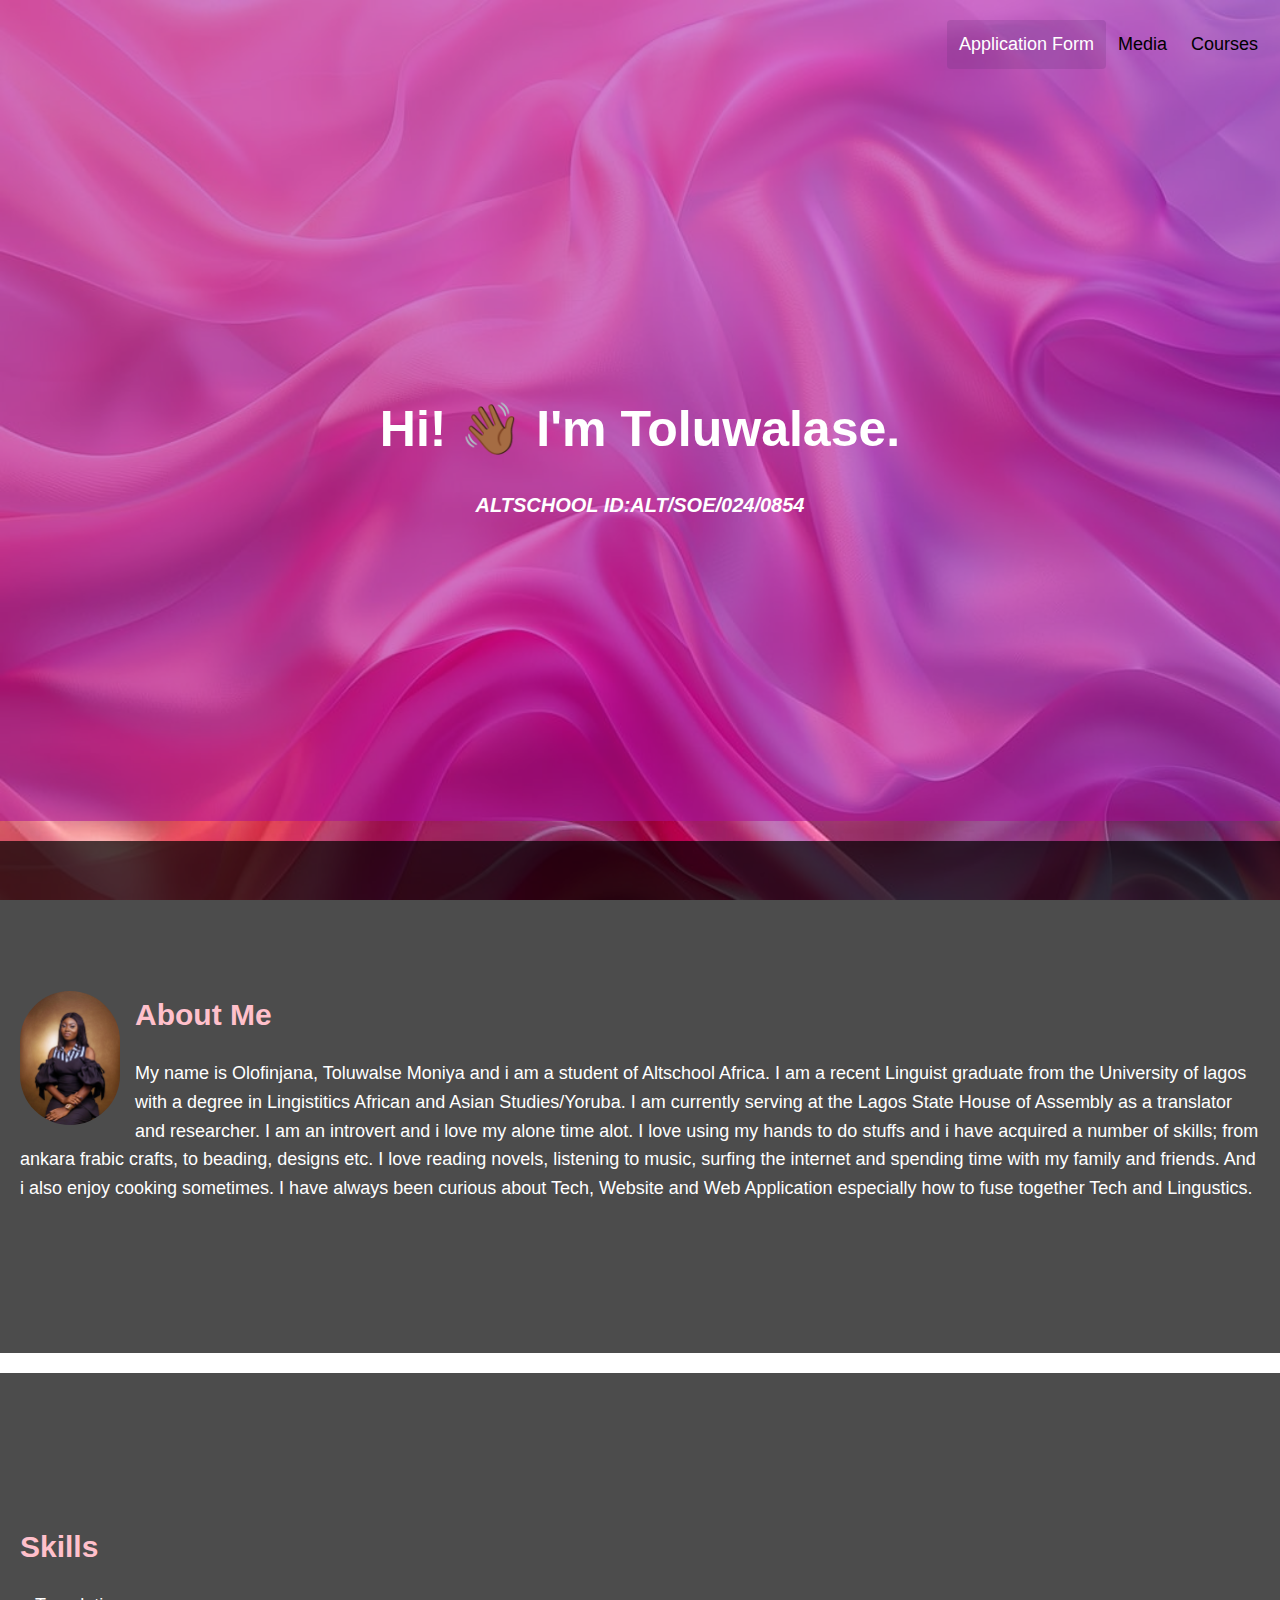
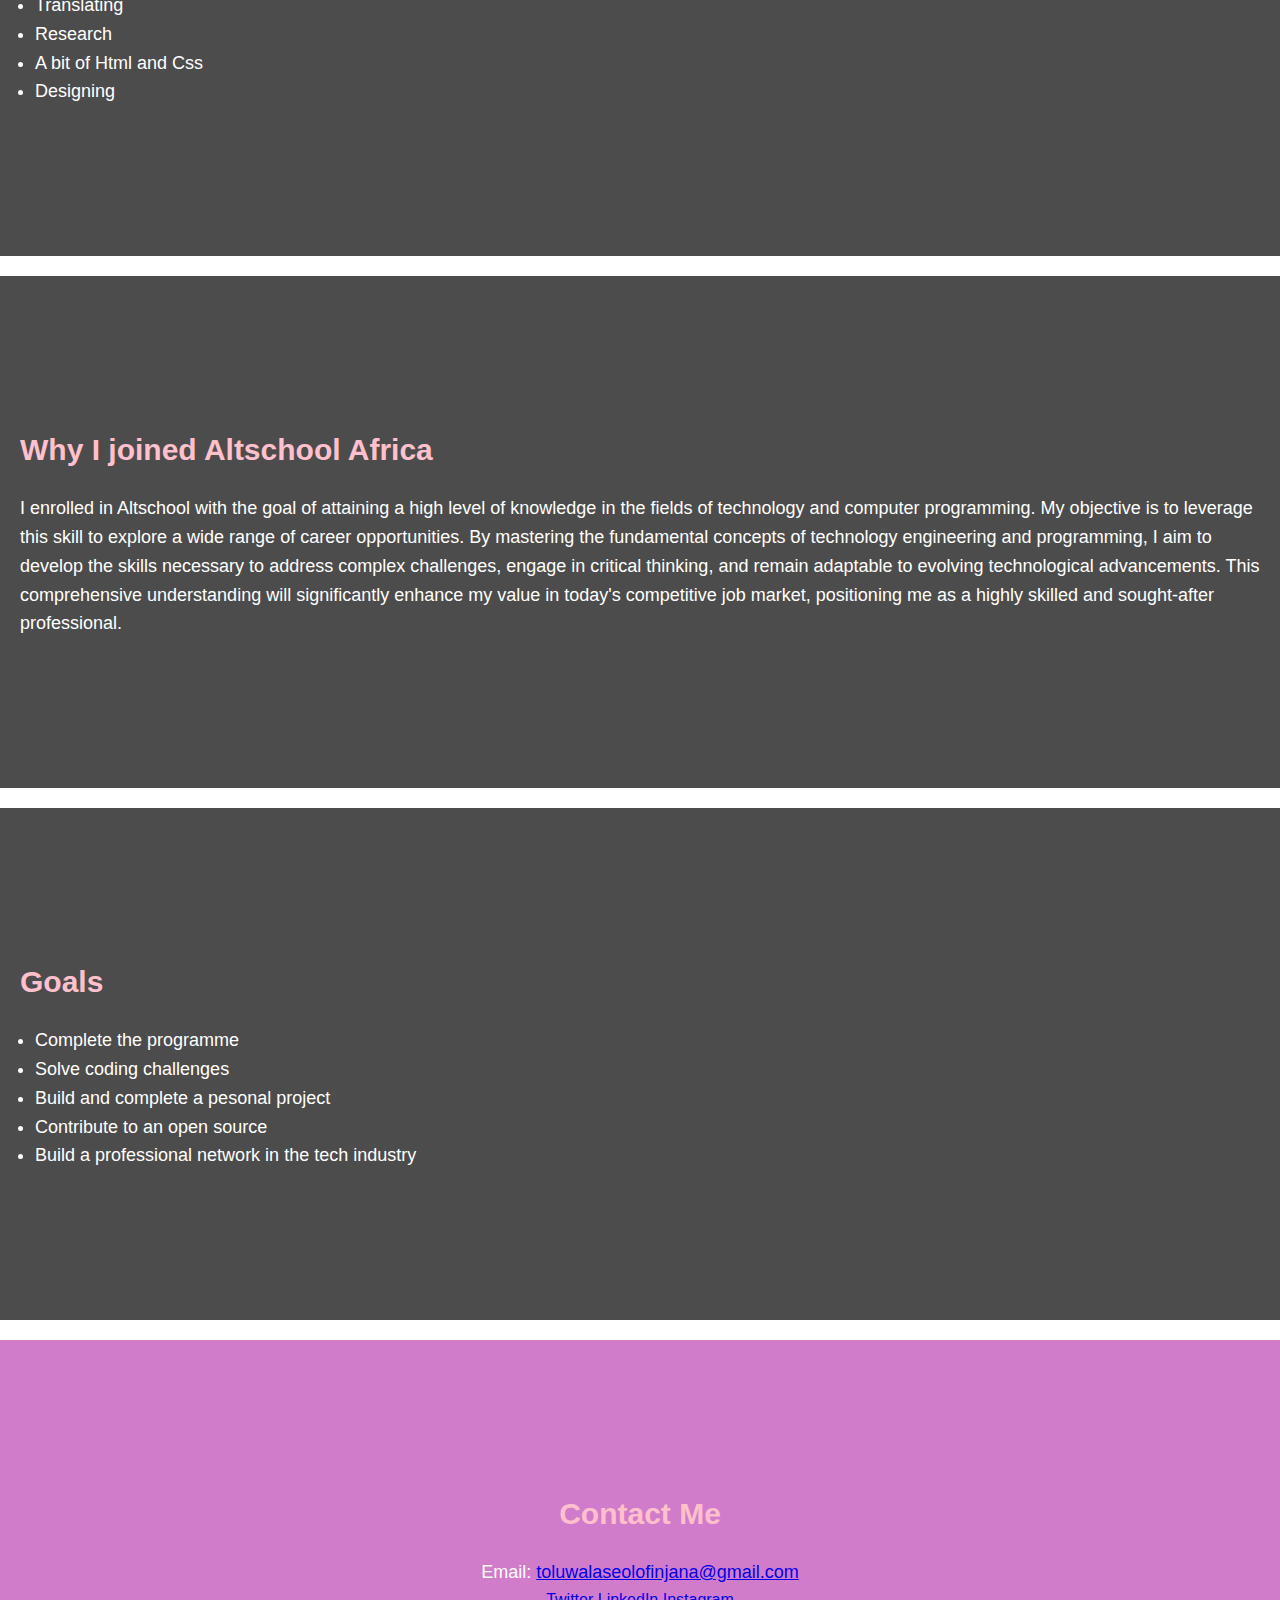
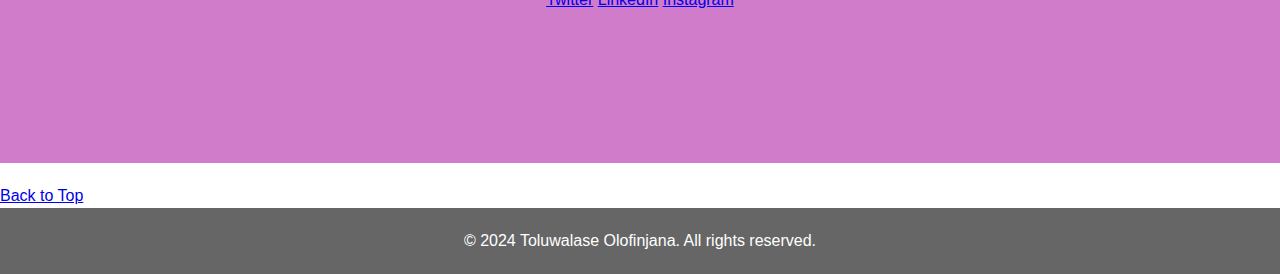
<file: index.html>
<!DOCTYPE html>
<html lang="en">
  <head>
    <meta charset="UTF-8" />
    <meta name="viewport" content="width=device-width, initial-scale=1.0" />
    <title>Toluwalase's Website</title>
    <link rel="stylesheet" href="about.css" />
  </head>
  <body>

    <nav class="nav">
        <div class="header-right">
          <a class="active" href="form.html">Application Form</a>
          <a href="media.html">Media</a>
          <a href="table.html">Courses</a>
        </div>
    </nav>

    <header>
      <div class="header-content">
        <h1>Hi! <span class="wave">👋🏾</span> I'm Toluwalase.</h1>
        <p>
            <i><b>ALTSCHOOL ID:ALT/SOE/024/0854</b> </i>
          </p>
    </header>

    <section id="about">
      <div class="article-image">
        <img src="./images/me.png" alt="Toluwalse" />
      </div>
      <h2>About Me</h2>
      <p>
        My name is Olofinjana, Toluwalse Moniya and i am a student of Altschool
        Africa. I am a recent Linguist graduate from the University of lagos
        with a degree in Lingistitics African and Asian Studies/Yoruba. I am
        currently serving at the Lagos State House of Assembly as a translator
        and researcher. I am an introvert and i love my alone time alot. I love
        using my hands to do stuffs and i have acquired a number of skills; from
        ankara frabic crafts, to beading, designs etc. I love reading novels,
        listening to music, surfing the internet and spending time with my
        family and friends. And i also enjoy cooking sometimes. I have always
        been curious about Tech, Website and Web Application especially how to
        fuse together Tech and Lingustics.
      </p>
    </section>

    <section id="skills">
      <h2 id="skills">Skills</h2>
      <ul>
        <li>Translating</li>
        <li>Research</li>
        <li>A bit of Html and Css</li>
        <li>Designing</li>
      </ul>
    </section>

    <section id="reason">
      <h2>Why I joined Altschool Africa</h2>
      <p>
        I enrolled in Altschool with the goal of attaining a high level of
        knowledge in the fields of technology and computer programming. My
        objective is to leverage this skill to explore a wide range of career
        opportunities. By mastering the fundamental concepts of technology
        engineering and programming, I aim to develop the skills necessary to
        address complex challenges, engage in critical thinking, and remain
        adaptable to evolving technological advancements. This comprehensive
        understanding will significantly enhance my value in today's competitive
        job market, positioning me as a highly skilled and sought-after
        professional.
      </p>
    </section>

    <section id="goals">
        <h2>Goals</h2>
        <ul>
            <li>Complete the programme</li>
            <li>Solve coding challenges</li>
            <li>Build and complete a pesonal project</li>
            <li>Contribute to an open source</li>
            <li>Build a professional network in the tech industry</li>
        </ul>
    </section>

    <section id="contact">
        <h2>Contact Me</h2>
        <p>Email: <a href="mailto:your-email@example.com">toluwalaseolofinjana@gmail.com</a></p>

        <div class="social-links">
            <a href="https://twitter.com/yourprofile" target="_blank">Twitter</a>
            <a href="https://linkedin.com/in/yourprofile" target="_blank">LinkedIn</a>
            <a href="https://instagram.com/yourprofile" target="_blank">Instagram</a>
        </div>
    </section>

    <a class="backtotop" href="#">Back to Top</a>

    <footer>
      <p>&copy; 2024 Toluwalase Olofinjana. All rights reserved.</p>
    </footer>
  </body>
</html>
</file>
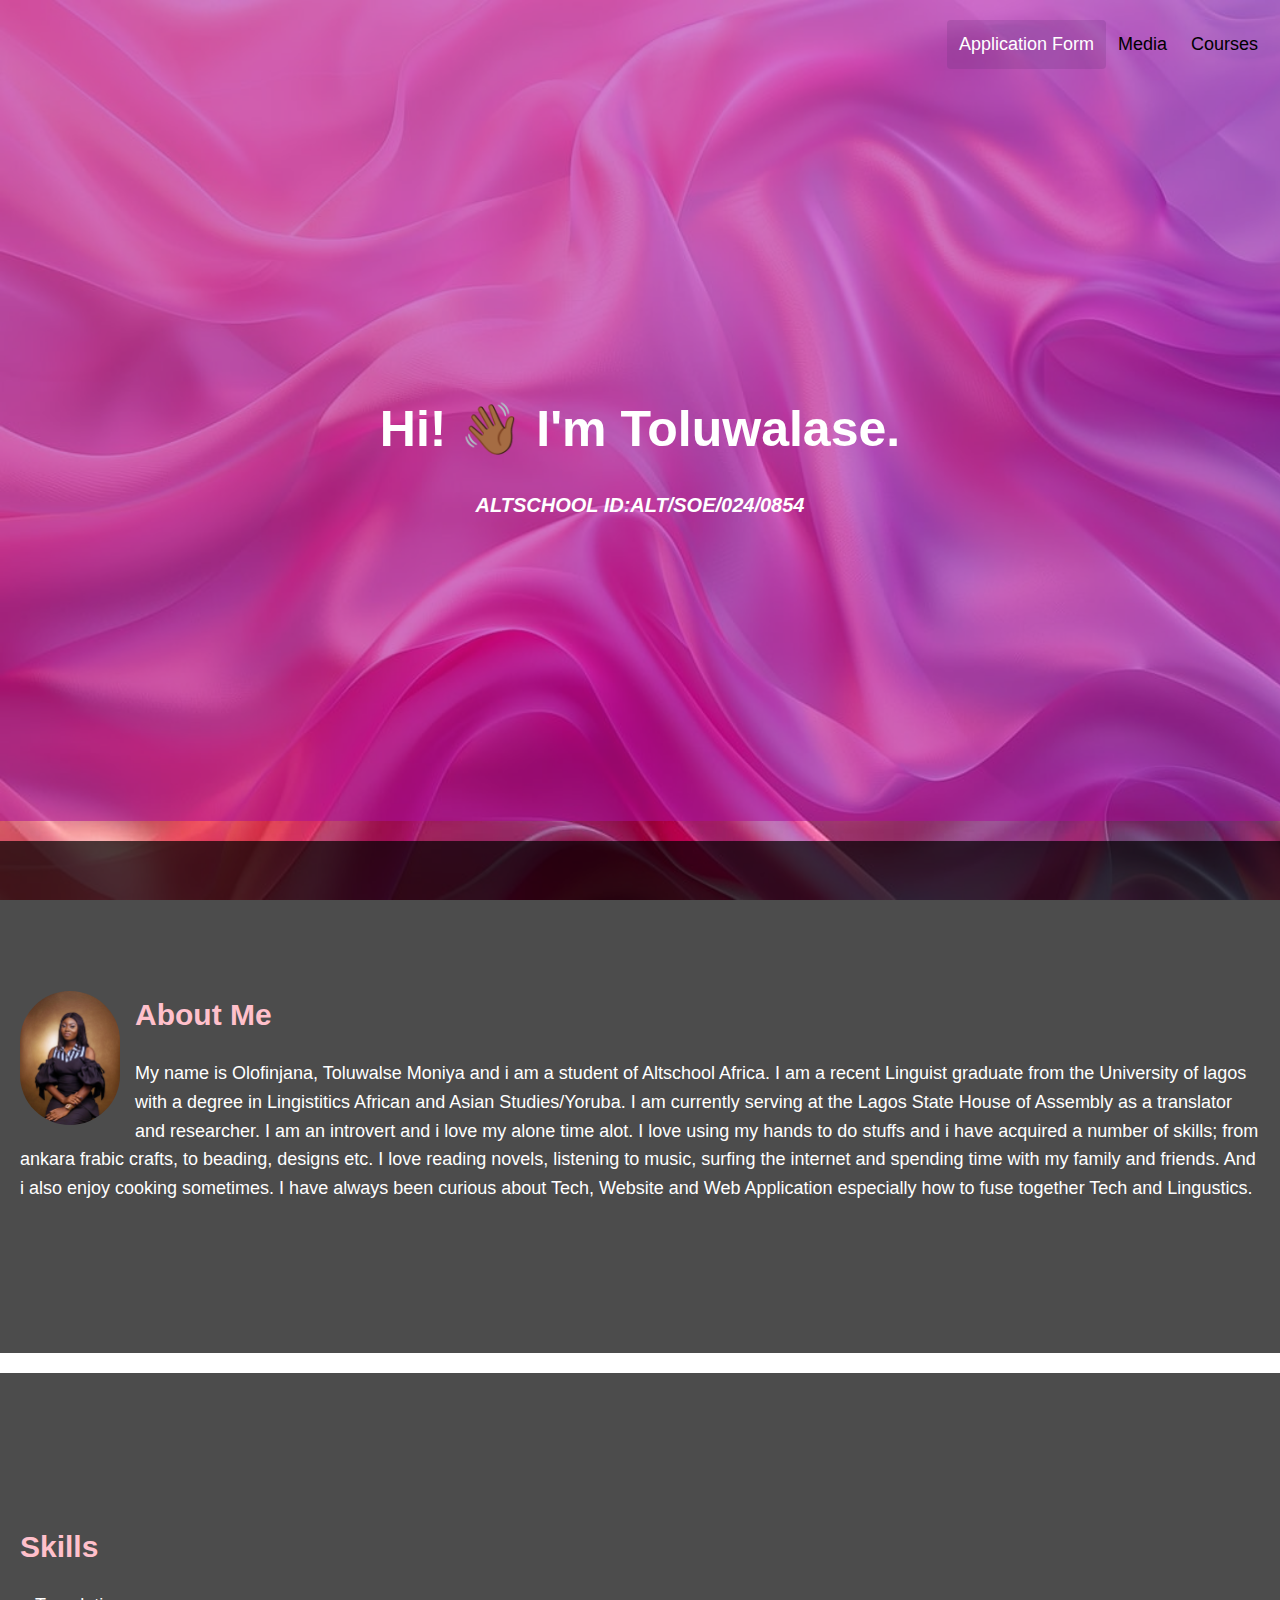
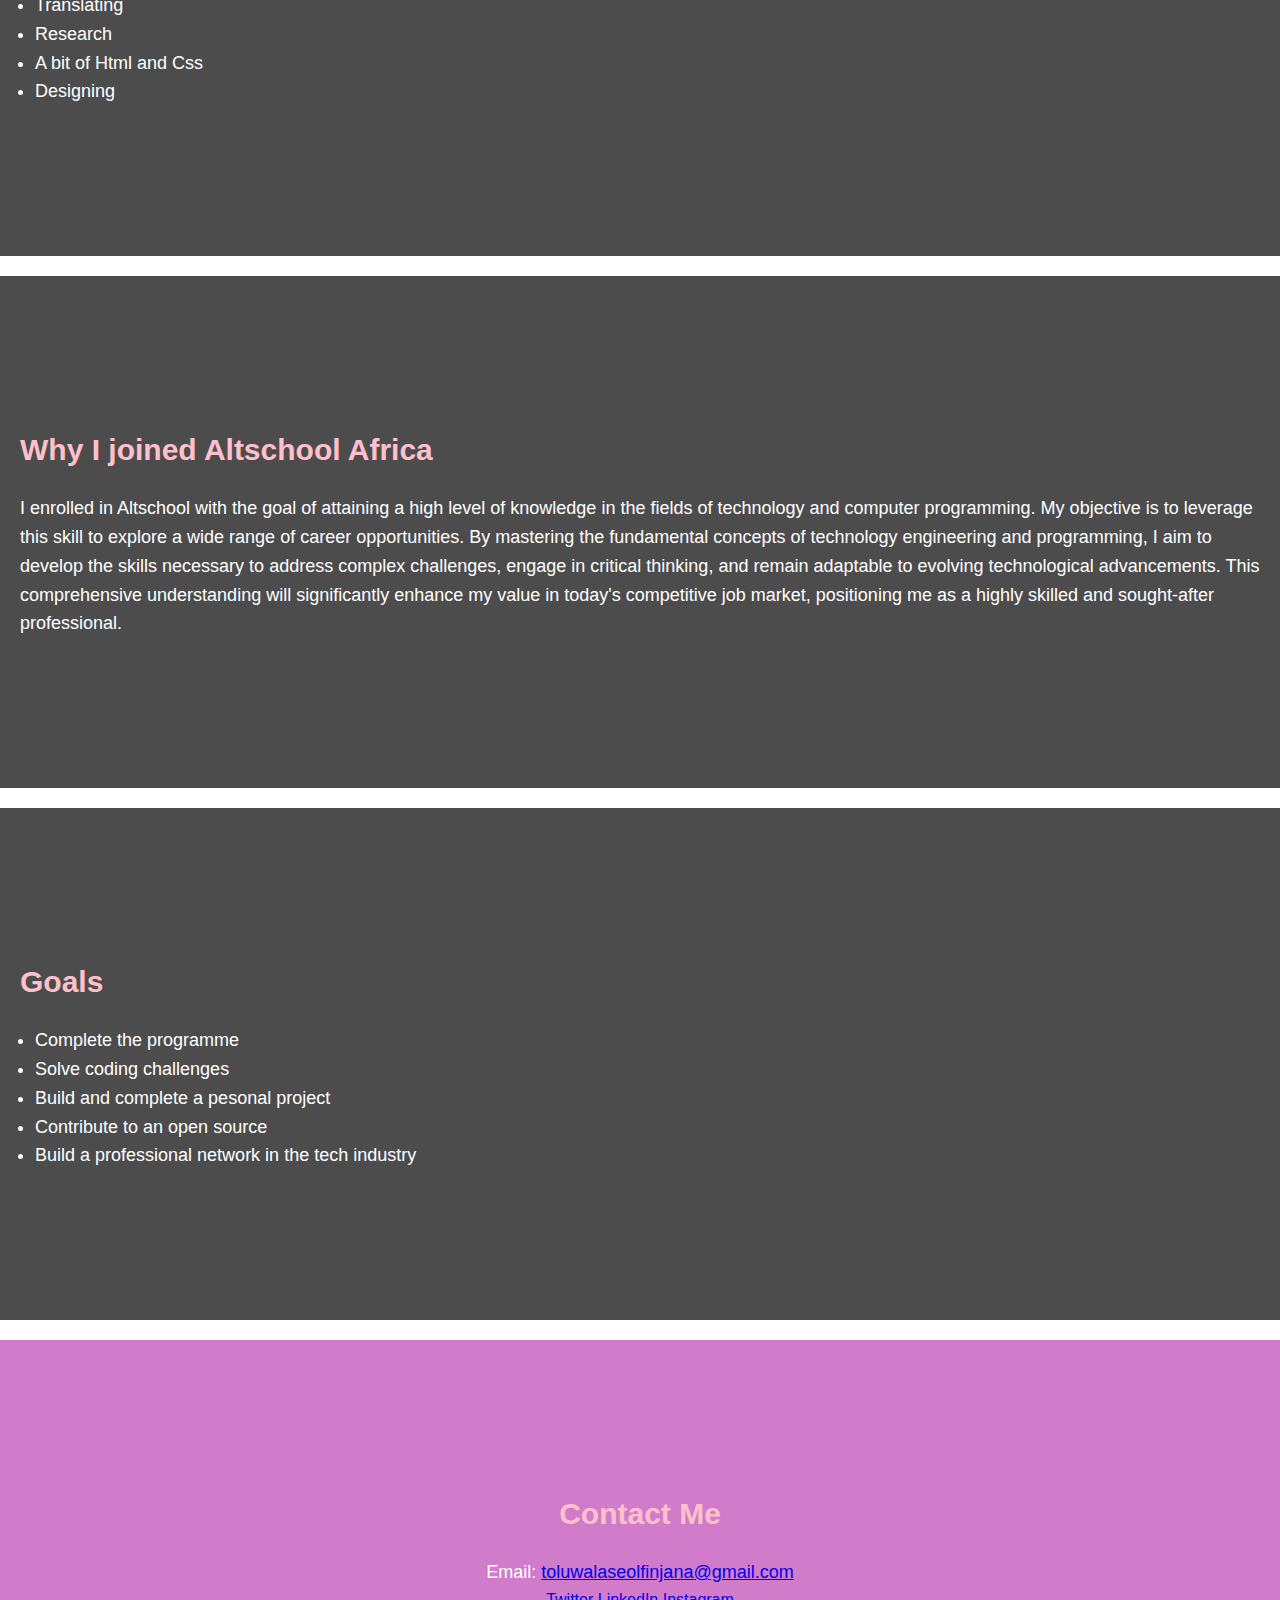
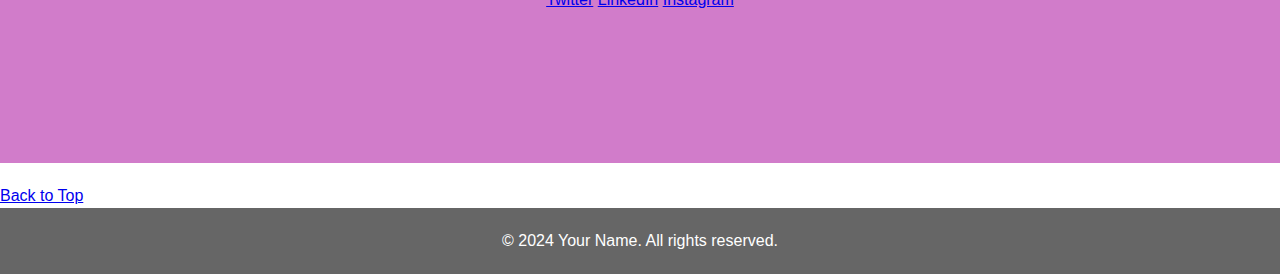
<file: about.html>
<!DOCTYPE html>
<html lang="en">
  <head>
    <meta charset="UTF-8" />
    <meta name="viewport" content="width=device-width, initial-scale=1.0" />
    <title>Toluwalase's Website</title>
    <link rel="stylesheet" href="about.css" />
  </head>
  <body>

    <nav class="nav">
        <div class="header-right">
          <a class="active" href="form.html">Application Form</a>
          <a href="media.html">Media</a>
          <a href="table.html">Courses</a>
        </div>
    </nav>

    <header>
      <div class="header-content">
        <h1>Hi! <span class="wave">👋🏾</span> I'm Toluwalase.</h1>
        <p>
            <i><b>ALTSCHOOL ID:ALT/SOE/024/0854</b> </i>
          </p>
    </header>

    <section id="about">
      <div class="article-image">
        <img src="./images/me.png" alt="Toluwalse" />
      </div>
      <h2>About Me</h2>
      <p>
        My name is Olofinjana, Toluwalse Moniya and i am a student of Altschool
        Africa. I am a recent Linguist graduate from the University of lagos
        with a degree in Lingistitics African and Asian Studies/Yoruba. I am
        currently serving at the Lagos State House of Assembly as a translator
        and researcher. I am an introvert and i love my alone time alot. I love
        using my hands to do stuffs and i have acquired a number of skills; from
        ankara frabic crafts, to beading, designs etc. I love reading novels,
        listening to music, surfing the internet and spending time with my
        family and friends. And i also enjoy cooking sometimes. I have always
        been curious about Tech, Website and Web Application especially how to
        fuse together Tech and Lingustics.
      </p>
    </section>

    <section id="skills">
      <h2 id="skills">Skills</h2>
      <ul>
        <li>Translating</li>
        <li>Research</li>
        <li>A bit of Html and Css</li>
        <li>Designing</li>
      </ul>
    </section>

    <section id="reason">
      <h2>Why I joined Altschool Africa</h2>
      <p>
        I enrolled in Altschool with the goal of attaining a high level of
        knowledge in the fields of technology and computer programming. My
        objective is to leverage this skill to explore a wide range of career
        opportunities. By mastering the fundamental concepts of technology
        engineering and programming, I aim to develop the skills necessary to
        address complex challenges, engage in critical thinking, and remain
        adaptable to evolving technological advancements. This comprehensive
        understanding will significantly enhance my value in today's competitive
        job market, positioning me as a highly skilled and sought-after
        professional.
      </p>
    </section>

    <section id="goals">
        <h2>Goals</h2>
        <ul>
            <li>Complete the programme</li>
            <li>Solve coding challenges</li>
            <li>Build and complete a pesonal project</li>
            <li>Contribute to an open source</li>
            <li>Build a professional network in the tech industry</li>
        </ul>
    </section>

    <section id="contact">
        <h2>Contact Me</h2>
        <p>Email: <a href="mailto:your-email@example.com">toluwalaseolfinjana@gmail.com</a></p>

        <div class="social-links">
            <a href="https://twitter.com/yourprofile" target="_blank">Twitter</a>
            <a href="https://linkedin.com/in/yourprofile" target="_blank">LinkedIn</a>
            <a href="https://instagram.com/yourprofile" target="_blank">Instagram</a>
        </div>
    </section>

    <a class="backtotop" href="#">Back to Top</a>

    <footer>
      <p>&copy; 2024 Your Name. All rights reserved.</p>
    </footer>
  </body>
</html>
</file>
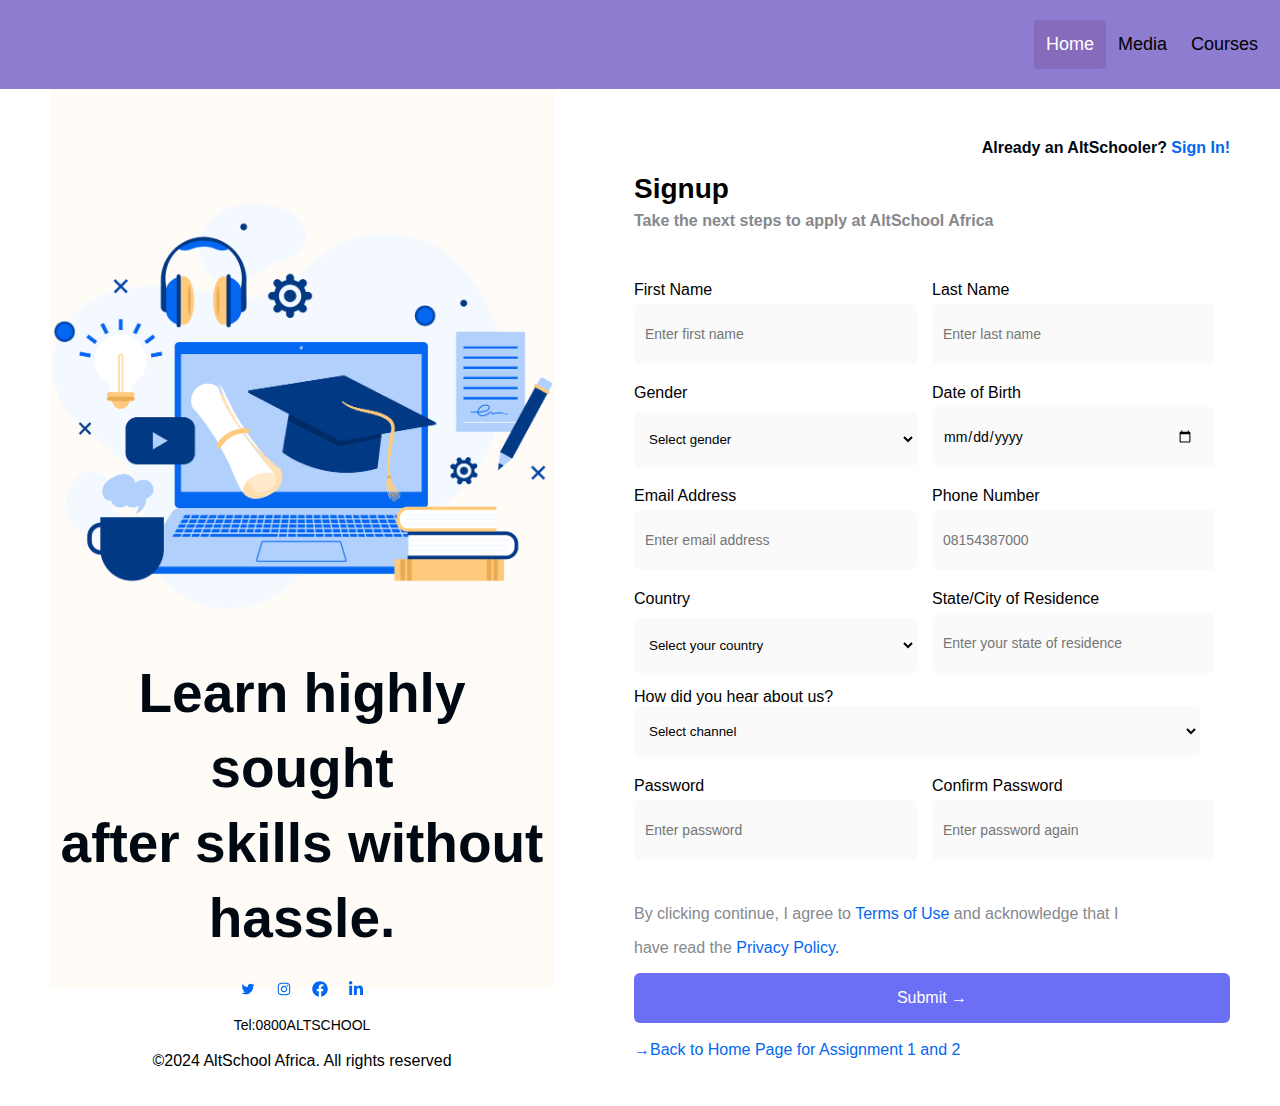
<file: form.html>
<!DOCTYPE html>
<html lang="en">
<head>
    <meta charset="UTF-8">
    <meta name="viewport" content="width=device-width, initial-scale=1.0">
    <link rel="stylesheet" href="form.css">
    <title>Document</title>
</head>
<body>

  <nav class="nav">
    <div class="header-right">
      <a class="active" href="about.html">Home</a>
      <a href="media.html">Media</a>
      <a href="table.html">Courses</a>
    </div>
</nav>
    
    <section class="container">
        <section class="left-content">
          <div class="image-wrapper">
            <img src="./images/alt_school.png" alt="AltSchool image" />
          </div>
          <div class="info-style">
            <h1>
              Learn highly sought
              <br />
              after skills without
              <br />
              hassle.
            </h1>
          </div>
          <section class="social-wrapper">
            <a
              href="https://twitter.com/altschoolafrica"
              rel="noopener"
              target="_blank"
              ><svg
                stroke="currentColor"
                fill="currentColor"
                stroke-width="0"
                viewBox="0 0 1024 1024"
                height="1em"
                width="1em"
                xmlns="http://www.w3.org/2000/svg"
              >
                <path
                  d="M928 254.3c-30.6 13.2-63.9 22.7-98.2 26.4a170.1 170.1 0 0 0 75-94 336.64 336.64 0 0 1-108.2 41.2A170.1 170.1 0 0 0 672 174c-94.5 0-170.5 76.6-170.5 170.6 0 13.2 1.6 26.4 4.2 39.1-141.5-7.4-267.7-75-351.6-178.5a169.32 169.32 0 0 0-23.2 86.1c0 59.2 30.1 111.4 76 142.1a172 172 0 0 1-77.1-21.7v2.1c0 82.9 58.6 151.6 136.7 167.4a180.6 180.6 0 0 1-44.9 5.8c-11.1 0-21.6-1.1-32.2-2.6C211 652 273.9 701.1 348.8 702.7c-58.6 45.9-132 72.9-211.7 72.9-14.3 0-27.5-.5-41.2-2.1C171.5 822 261.2 850 357.8 850 671.4 850 843 590.2 843 364.7c0-7.4 0-14.8-.5-22.2 33.2-24.3 62.3-54.4 85.5-88.2z"
                ></path></svg></a
            ><a
              href="https://instagram.com/altschoolafrica"
              rel="noopener"
              target="_blank"
              ><svg
                stroke="currentColor"
                fill="currentColor"
                stroke-width="0"
                viewBox="0 0 1024 1024"
                height="1em"
                width="1em"
                xmlns="http://www.w3.org/2000/svg"
              >
                <path
                  d="M512 306.9c-113.5 0-205.1 91.6-205.1 205.1S398.5 717.1 512 717.1 717.1 625.5 717.1 512 625.5 306.9 512 306.9zm0 338.4c-73.4 0-133.3-59.9-133.3-133.3S438.6 378.7 512 378.7 645.3 438.6 645.3 512 585.4 645.3 512 645.3zm213.5-394.6c-26.5 0-47.9 21.4-47.9 47.9s21.4 47.9 47.9 47.9 47.9-21.3 47.9-47.9a47.84 47.84 0 0 0-47.9-47.9zM911.8 512c0-55.2.5-109.9-2.6-165-3.1-64-17.7-120.8-64.5-167.6-46.9-46.9-103.6-61.4-167.6-64.5-55.2-3.1-109.9-2.6-165-2.6-55.2 0-109.9-.5-165 2.6-64 3.1-120.8 17.7-167.6 64.5C132.6 226.3 118.1 283 115 347c-3.1 55.2-2.6 109.9-2.6 165s-.5 109.9 2.6 165c3.1 64 17.7 120.8 64.5 167.6 46.9 46.9 103.6 61.4 167.6 64.5 55.2 3.1 109.9 2.6 165 2.6 55.2 0 109.9.5 165-2.6 64-3.1 120.8-17.7 167.6-64.5 46.9-46.9 61.4-103.6 64.5-167.6 3.2-55.1 2.6-109.8 2.6-165zm-88 235.8c-7.3 18.2-16.1 31.8-30.2 45.8-14.1 14.1-27.6 22.9-45.8 30.2C695.2 844.7 570.3 840 512 840c-58.3 0-183.3 4.7-235.9-16.1-18.2-7.3-31.8-16.1-45.8-30.2-14.1-14.1-22.9-27.6-30.2-45.8C179.3 695.2 184 570.3 184 512c0-58.3-4.7-183.3 16.1-235.9 7.3-18.2 16.1-31.8 30.2-45.8s27.6-22.9 45.8-30.2C328.7 179.3 453.7 184 512 184s183.3-4.7 235.9 16.1c18.2 7.3 31.8 16.1 45.8 30.2 14.1 14.1 22.9 27.6 30.2 45.8C844.7 328.7 840 453.7 840 512c0 58.3 4.7 183.2-16.2 235.8z"
                ></path></svg></a
            ><a
              href="https://facebook.com/AltSchoolAfrica"
              rel="noopener"
              target="_blank"
              ><svg
                stroke="currentColor"
                fill="currentColor"
                stroke-width="0"
                viewBox="0 0 512 512"
                height="1em"
                width="1em"
                xmlns="http://www.w3.org/2000/svg"
              >
                <path
                  d="M504 256C504 119 393 8 256 8S8 119 8 256c0 123.78 90.69 226.38 209.25 245V327.69h-63V256h63v-54.64c0-62.15 37-96.48 93.67-96.48 27.14 0 55.52 4.84 55.52 4.84v61h-31.28c-30.8 0-40.41 19.12-40.41 38.73V256h68.78l-11 71.69h-57.78V501C413.31 482.38 504 379.78 504 256z"
                ></path></svg></a
            ><a
              href="https://linkedin.com/school/altschoolafrica"
              rel="noopener"
              target="_blank"
              ><svg
                stroke="currentColor"
                fill="currentColor"
                stroke-width="0"
                viewBox="0 0 448 512"
                height="1em"
                width="1em"
                xmlns="http://www.w3.org/2000/svg"
              >
                <path
                  d="M100.28 448H7.4V148.9h92.88zM53.79 108.1C24.09 108.1 0 83.5 0 53.8a53.79 53.79 0 0 1 107.58 0c0 29.7-24.1 54.3-53.79 54.3zM447.9 448h-92.68V302.4c0-34.7-.7-79.2-48.29-79.2-48.29 0-55.69 37.7-55.69 76.7V448h-92.78V148.9h89.08v40.8h1.3c12.4-23.5 42.69-48.3 87.88-48.3 94 0 111.28 61.9 111.28 142.3V448z"
                ></path>
              </svg>
            </a>
          </section>
          <div class="footer-details">
            <footer>
              <p><a href="tel:0800ALTSCHOOL">Tel:0800ALTSCHOOL</a></p>
              <br />
              <p>&copy;2024 AltSchool Africa. All rights reserved</p>
              <br />
              <br />
            </footer>
          </div>
        </section>
  
        <section class="right-content">
          <div class="form-container">
            <p>
              Already an AltSchooler?
              <a href="https://portal.altschoolafrica.com/auth/login">Sign In!</a>
            </p>
            <div class="form-section">
              <h2 class="form-heading">Signup</h2>
              <h4 class="form-subheading">
                Take the next steps to apply at AltSchool Africa
              </h4>
            </div>
            <form action="#" class="form-content">
              <div class="main-user-info">
                <div class="user-input-box">
                  <label for="first-name">First Name</label>
                  <input
                    type="text"
                    id="first-name"
                    placeholder="Enter first name"
                    aria-required="true"
                  />
                </div>
                <div class="user-input-box">
                  <label for="last-name">Last Name</label>
                  <input
                    type="text"
                    id="last-name"
                    placeholder="Enter last name"
                    aria-required="true"
                  />
                </div>
                <div class="user-input-box">
                  <label for="gender">Gender</label>
                  <select name="gender" id="gender" class="custom-select">
                    <option disabled selected>Select gender</option>
                    <option value="male">male</option>
                    <option value="female">female</option>
                  </select>
                </div>
                <div class="user-input-box">
                  <label for="dob">Date of Birth </label>
                  <input type="date" id="dob" placeholder="dd/mm/yy" />
                </div>
                <div class="user-input-box">
                  <label for="email">Email Address </label>
                  <input
                    type="email"
                    id="email"
                    placeholder="Enter email address"
                  />
                </div>
                <div class="user-input-box">
                  <label for="phone-num"> Phone Number</label>
                  <input type="phone" id="phone-num" placeholder="08154387000" />
                </div>
                <div class="user-input-box">
                  <label for="country">Country</label>
                  <select name="country" id="country" class="custom-select">
                    <option disabled selected>Select your country</option>
                    <option value="Afghanistan">Afghanistan</option>
                    <option value="Albenia">Albenia</option>
                    <option value="Algeria">Algeria</option>
                    <option value="Andorra">Andorra</option>
                    <option value="Angola">Albenia</option>
                    <option value="Antigua">Antigua</option>
                    <option value="Argentina">Argentina</option>
                    <option value="Armenia">Armenia</option>
                  </select>
                </div>
                <div class="user-input-box">
                  <label for="state-of-residence">State/City of Residence</label>
                  <input
                    type="text"
                    id="state-of-residence"
                    placeholder="Enter your state of residence"
                  />
                </div>
                <div class="full-user-input-box">
                  <label for="channel">How did you hear about us?</label>
                  <select name="channel" id="channel" class="custom-select">
                    <option disabled selected>Select channel</option>
                    <option value="Twitter">Twitter</option>
                    <option value="Facebook">Facebook</option>
                    <option value="Linkedin">Linkedin</option>
                    <option value="Youtube">Youtube</option>
                    <option value="Friend">Friend</option>
                    <option value="WhatsApp">WhatsApp</option>
                    <option value="Instagram">Instagram</option>
                    <option value="Billboard">Bill Board</option>
                  </select>
                </div>
                <div class="user-input-box">
                  <label for="password">Password</label>
                  <input
                    type="password"
                    id="password"
                    placeholder="Enter password"
                  />
                </div>
                <div class="user-input-box">
                  <label for="confirm-pwd">Confirm Password</label>
                  <input
                    type="password"
                    id="confirm-pwd"
                    placeholder="Enter password again"
                  />
                </div>
                <div class="policy-content">
                  <p>
                    By clicking continue, I agree to
                    <a href="https://altschoolafrica.com/terms-and-conditions"
                      >Terms of Use</a
                    >
                    and acknowledge that I
                  </p>
                  <p>
                    have read the
                    <a href="https://altschoolafrica.com/privacy-policy"
                      >Privacy Policy.</a
                    >
                  </p>
  
                  <button type="submit">Submit &rarr;</button>
                  <br /><br />
  
                  <p>
                    <a href="index.html"
                      >&rarr;Back to Home Page for Assignment 1 and 2</a
                    >
                  </p>
                </div>
              </div>
            </form>
          </div>
        </section>
      </section>
    </body>
  </html>
</body>
</html>
</file>
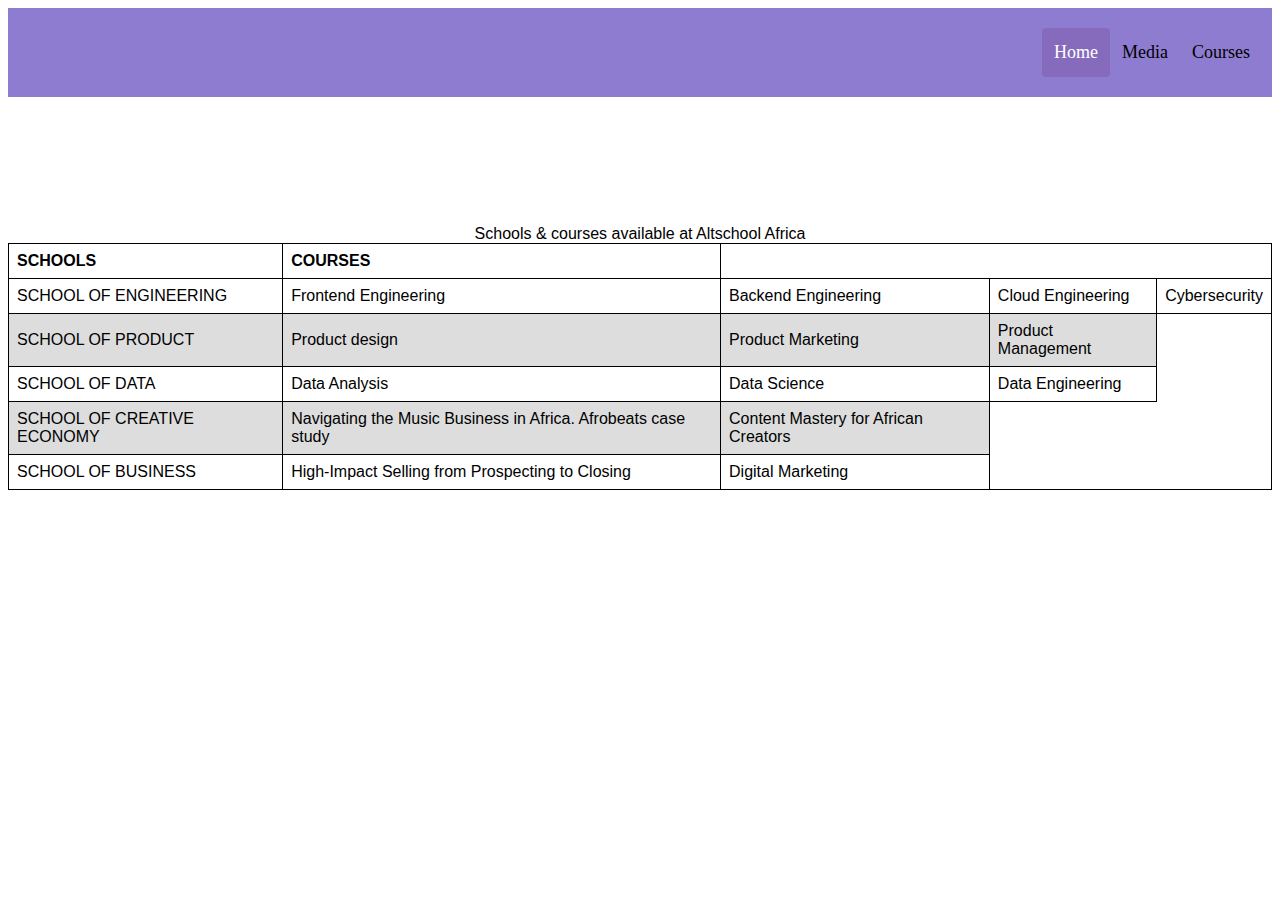
<file: table.html>
<!DOCTYPE html>
<html lang="en">
<head>
    <meta charset="UTF-8">
    <meta name="viewport" content="width=device-width, initial-scale=1.0">
    <title>Engineering Schools and Courses</title>
    <link rel="stylesheet" href="table.css">
</head>
<body>
   
    <nav class="nav">
        <div class="header-right">
          <a class="active" href="index.html">Home</a>
          <a href="media.html">Media</a>
          <a href="table.html">Courses</a>
        </div>
    </nav>
    
    <table>
        <caption>Schools & courses available at Altschool Africa</caption>
        <thead>
            <tr>
                <th>SCHOOLS</th>
                <th>COURSES</th>
            </tr>
        </thead>
        <tbody>
            <tr>
                <td>SCHOOL OF ENGINEERING</td>
                <td>Frontend Engineering</td>
                <td>Backend Engineering</td>
                <td>Cloud Engineering</td>
                <td>Cybersecurity</td>
            </tr>
            <tr>
                <td>SCHOOL OF PRODUCT</td>
                <td>Product design</td>
                <td>Product Marketing</td>
                <td>Product Management</td>
            </tr>
            <tr>
                <td>SCHOOL OF DATA</td>
                <td>Data Analysis</td>
                <td>Data Science</td>
                <td>Data Engineering</td>
            </tr>
            <tr>
                <td>SCHOOL OF CREATIVE ECONOMY</td>
                <td>Navigating the Music Business in Africa.
                    Afrobeats case study</td>
                    <td>Content Mastery for African Creators</td>
            </tr>
            <tr>
                <td>SCHOOL OF BUSINESS</td>
                <td>High-Impact Selling from
                    Prospecting to Closing</td>
                    <td>Digital Marketing</td>
            </tr>
        </tbody>
    </table>
</body>
</html>
</file>
<file: about.css>
* {
    margin: 0;
    padding: 0;
    box-sizing: border-box;
}

body {
    font-family: Arial, sans-serif;
    background-image: url('./images/background-8874091_1280.jpg' );
    background-size: cover;
    background-attachment: fixed;
    color: #fff;
    line-height: 1.6;
}

.nav {
    overflow: hidden;
    background-color: rgba(170, 13, 157, 0.541);
    padding: 20px 10px;
  }

  .nav a {
    float: left;
    color: black;
    text-align: center;
    padding: 12px;
    text-decoration: none;
    font-size: 18px;
    line-height: 25px;
    border-radius: 4px;
  }

  .nav a.active {
    background-color: rgba(110, 51, 124, 0.233);
    color: white;
  }

  .header-right {
    float: right;
  }

  @media screen and (max-width: 500px) {
    .header a {
      float: none;
      display: block;
      text-align: left;
    }
    .header-right {
      float: none;
    }
  }

header {
    background: rgba(170, 13, 157, 0.541);
    color: #fff;
    padding: 250px 0;
    text-align: center;
    position: relative;
}


.header-content {
    padding: 50px;
}

header h1 {
    font-size: 50px;
    margin-bottom: 20px;
}

header p {
    font-size: 20px;
}

section {
    padding: 150px 20px;
    background: rgba(0, 0, 0, 0.7);
    margin: 20px 0;
}

section h2 {
    font-size: 30px;
    margin-bottom: 20px;
    color: #ffc0cb;
}

section p, section ul {
    font-size: 18px;
}

ul {
    margin-left: 15px;
}

#contact{
    background-color: rgba(170, 13, 157, 0.541);
    text-align: center;
}

.article-image img {
    float: left;
    margin-right: 15px;
    width: 100px; /* Adjust the size as needed */
    height: auto;
    border-radius: 50px; /* Optional: to add rounded corners */
}

footer {
    text-align: center;
    padding: 20px;
    background: rgba(0, 0, 0, 0.6);
}
</file>
<file: form.css>
* {
    margin: 0;
    padding: 0;
    box-sizing: border-box;
    font-family: sans-serif;
  }

  
.nav {
  overflow: hidden;
  background-color: rgba(47, 13, 170, 0.541);
  padding: 20px 10px;
}

.nav a {
  float: left;
  color: black;
  text-align: center;
  padding: 12px;
  text-decoration: none;
  font-size: 18px;
  line-height: 25px;
  border-radius: 4px;
}

.nav a.active {
  background-color: rgba(110, 51, 124, 0.233);
  color: white;
}

.header-right {
  float: right;
}

@media screen and (max-width: 500px) {
  .header a {
    float: none;
    display: block;
    text-align: left;
  }
  .header-right {
    float: none;
  }
}
  
  .container {
    width: 100%;
    height: 100vh;
    display: flex;
    gap: 30px;
  }
  
  .left-content {
    background: #fffcf8;
    padding-top: 67px;
    width: 45%;
    margin-left: 50px;
  }
  
  .right-content {
    width: 55%;
    height: 100vh;
    margin: 40px;
    background-color: white;
  }
  
  .form-container {
    width: 100%;
    padding: 10px;
  }
  .form-container p {
    text-align: right;
    margin-bottom: 16px;
  }
  
  .info-style h1 {
    text-align: center;
    margin-bottom: 25px;
    color: rgb(0, 8, 18);
    line-height: 75px;
    font-weight: 600;
    font-size: 55px;
  }
  .form-container p {
    font-weight: 700;
    color: rgb(0, 8, 18);
  }
  
  .form-container a,
  .policy-content a,
  .footer-details a {
    text-decoration: none;
    color: #0367f2;
    cursor: pointer;
  }
  
  .form-heading {
    font-size: 28px;
    padding-bottom: 6px;
  }
  .form-subheading {
    color: rgb(133, 136, 141);
    line-height: 20px;
    margin-bottom: 25px;
    font-weight: 100px;
    font-size: 16px;
  }
  .main-user-info {
    display: flex;
    flex-wrap: wrap;
    justify-content: space-between;
    padding: 20px 0;
  }
  
  .user-input-box {
    display: flex;
    flex-wrap: wrap;
    width: 50%;
    padding-bottom: 15px;
  }
  
  .full-user-input-box {
    width: 100%;
    padding-bottom: 15px;
  }
  
  .full-user-input-box label {
    width: 95%;
    margin: 5px 0;
  }
  
  .user-input-box label {
    width: 95%;
    margin: 5px 0;
  }
  
  .user-input-box input {
    height: 60px;
    width: 95%;
    border-radius: 6px;
    border: 1px solid transparent;
    outline: none;
    padding: 16px 20px 16px 10px;
    background: rgb(250, 250, 250);
    font-size: 14px;
  }
  
  .custom-select {
    padding: 16px 20px 16px 10px;
    background: rgb(250, 250, 250);
    width: 95%;
    border-radius: 6px;
    border: 1px solid transparent;
  }
  
  input:hover,
  .custom-select:hover {
    border-color: #4096ff;
  }
  
  .social-wrapper {
    display: flex;
    justify-content: center;
    align-items: center;
    gap: 20px;
  }
  
  svg {
    fill: rgb(3, 103, 242);
  }
  
  img {
    width: 500px;
    height: 500px;
    object-fit: contain;
    display: block;
    margin: auto;
  }
  .footer-details {
    text-align: center;
  }
  .footer-details a {
    color: black;
    font-weight: 100;
    font-size: 14px;
  }
  
  .footer-details p:nth-child(1) {
    margin-top: 15px;
  }
  
  .footer-details p:last-child() {
    font-size: 54px;
    font-weight: 800;
  }
  .policy-content {
    width: 100%;
    margin-top: 30px;
  }
  
  .policy-content p {
    text-align: justify;
    color: rgb(133, 136, 141);
    font-size: 16px;
    font-weight: 500;
  }
  
  button {
    width: 100%;
    padding: 16px 0px;
    background: rgb(106, 111, 245);
    color: rgb(255, 255, 255);
    font-size: 16px;
    border: medium;
    border-radius: 6px;
    cursor: pointer;
  }
  
  @media (max-width: 1024px) {
    section .left-content {
      display: none;
    }
  
    section .right-content {
      width: 100%;
      margin: auto;
    }
  }
</file>
<file: table.css>
.nav {
    overflow: hidden;
    background-color: rgba(47, 13, 170, 0.541);
    padding: 20px 10px;
  }
  
  .nav a {
    float: left;
    color: black;
    text-align: center;
    padding: 12px;
    text-decoration: none;
    font-size: 18px;
    line-height: 25px;
    border-radius: 4px;
  }
  
  .nav a.active {
    background-color: rgba(110, 51, 124, 0.233);
    color: white;
  }
  
  .header-right {
    float: right;
  }
  
  @media screen and (max-width: 500px) {
    .header a {
      float: none;
      display: block;
      text-align: left;
    }
    .header-right {
      float: none;
    }
  }
    
    .container {
      width: 100%;
      height: 100vh;
      display: flex;
      gap: 30px;
    }
    

table {
    font-family: arial, sans-serif;
    border-collapse: collapse;
    width: 100%;
   margin-top: 10vw;
  }
  
  table,td, th {
    border: 1px solid black;
    text-align: left;
    padding: 8px;
  }

  caption{
    text-align: center;
  }
  
  tr:nth-child(even) {
    background-color: #dddddd;
  }
</file>
